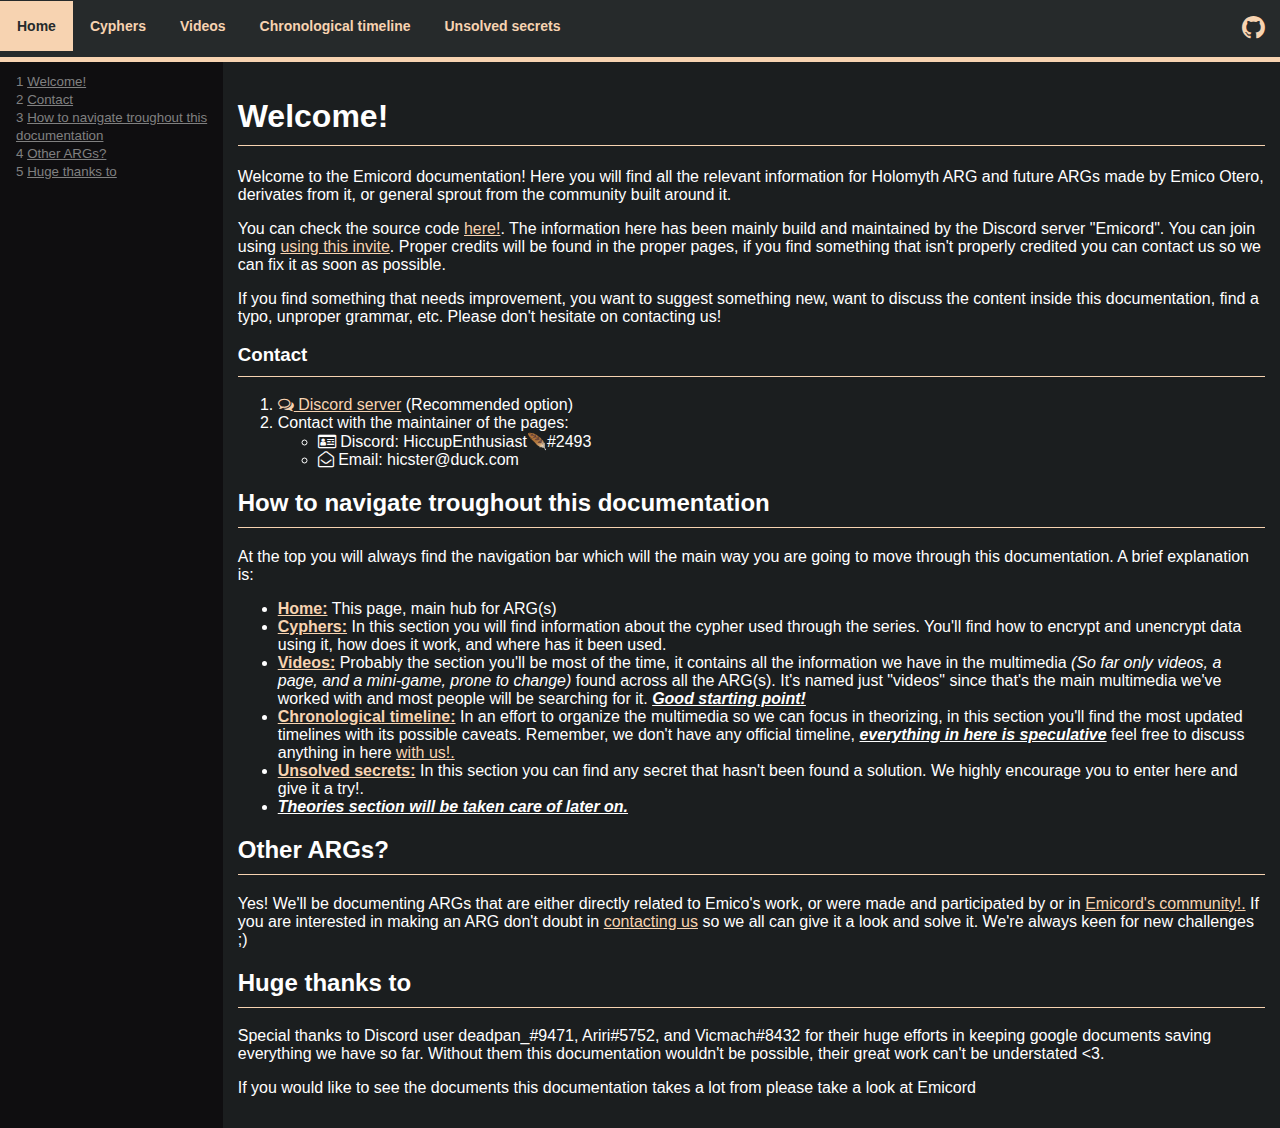
<file: index.html>
<!DOCTYPE html>
<html lang="en">
<head>
  <meta charset="UTF-8">
  <meta http-equiv="X-UA-Compatible" content="IE=edge">
  <meta name="viewport" content="width=device-width, initial-scale=1.0">
  <title>Home</title>
  <link rel="stylesheet" href="style.css">
  <link rel="stylesheet" href="fonts/font-awesome-4.7.0/css/font-awesome.min.css">
  <link rel="icon" href="./img/favicon.ico" type="image/x-icon">
</head>
<body>
  <div class="navbar">
    <ul>
      <li><a href="./index.html" class="active">Home</a></li>
      <li><a href="./cyphers.html" target="_blank">Cyphers</a></li>
      <li><a href="./videos.html" target="_blank">Videos</a></li>
      <li><a href="./chronological.html" target="_blank">Chronological timeline</a></li>
      <li><a href="./unsolved.html" target="_blank">Unsolved secrets</a></li>
    </ul>

    <!-- Dropdown for small screens-->
    <div class="dropdown">
      <button class="w-icon"><i class="fa fa-bars fa-2x"></i></button>
      <div class="content">
          <a href="./index.html">Home</a>
          <a href="./cyphers.html">Cyphers</a>
          <a href="./videos.html">Videos</a>
          <a href="./chronological.html">Chronological timeline</a>
          <a href="./unsolved.html">Unsolved</a>
      </div>
    </div>
    <button class="w-icon"><a href="https://github.com/HiccupEnthusiast/emico-arg-documentation" style="color: inherit;" target="_blank"><i class="fa fa-github fa-2x"></i></a></button>
  </div>

  <!-- ^^^^^ NAV ^^^^ -->

  <div class="main">
    <div class="sidebar">
      <ol>
        <li><a href="#welcome">Welcome!</a></li>
        <li><a href="#contact">Contact</a></li>
        <li><a href="#howtonav">How to navigate troughout this documentation</a></li>
        <li><a href="#otherargs">Other ARGs?</a></li>
        <li><a href="#thanks">Huge thanks to</a>
        </li>
      </ol>
    </div>
    <div class="content">
      <div class="welcome-container">
        <h1 id="welcome">Welcome!</a></h1>
        <p>Welcome to the Emicord documentation! Here you will find all the relevant information for Holomyth ARG and future ARGs made by Emico Otero, derivates from it, or general sprout from the community built around  it.</p>
        <p>You can check the source code <a href="https://github.com/HiccupEnthusiast/emico-arg-documentation" target="_blank">here!</a>. The information here has been mainly build and maintained by the Discord server "Emicord". You can join using <a href="https://discord.gg/WJUfBscq9P" target="_blank">using this invite</a>. Proper credits will be found in the proper pages, if you find something that isn't properly credited you can contact us so we can fix it as soon as possible.</p>
        <p>If you find something that needs improvement, you want to suggest something new, want to discuss the content inside this documentation, find a typo, unproper grammar, etc. Please don't hesitate on contacting us!</p>
        <h3 id="contact">Contact</h3>
        <ol>
          <li><a href="https://discord.gg/WJUfBscq9P" target="_blank"><i class="fa fa-comments-o" aria-hidden="true"></i> Discord server</a> (Recommended option)</li>
          <li>Contact with the maintainer of the pages: 
            <ul>
              <li><i class="fa fa-id-card-o" aria-hidden="true"></i> Discord: HiccupEnthusiast🪶#2493</li>
              <li><i class="fa fa-envelope-open-o" aria-hidden="true"></i> Email: hicster@duck.com</li>
            </ul>
          </li>
        </ol>
        <div id="howtonav">
          <h2>How to navigate troughout this documentation</h2>
          <p>At the top you will always find the navigation bar which will the main way you are going to move through this documentation. A brief explanation is:</p>
          <ul>
            <li><b><a href="./index.html">Home:</a></b> This page, main hub for ARG(s)</li>
            <li><b><a href="./cyphers.html">Cyphers:</a></b> In this section you will find information about the cypher used through the series. You'll find how to encrypt and unencrypt data using it, how does it work, and where has it been used.</li>
            <li><b><a href="./videos.html">Videos:</a></b> Probably the section you'll be most of the time, it contains all the information we have in the multimedia <i>(So far only videos, a page, and a mini-game, prone to change)</i> found across all the ARG(s). It's named just "videos" since that's the main multimedia we've worked with and most people will be searching for it. <b><i><u>Good starting point!</u></i></b></li>
            <li><b><a href="./chronological.html">Chronological timeline:</a></b> In an effort to organize the multimedia so we can focus in theorizing, in this section you'll find the most updated timelines with its possible caveats. Remember, we don't have any official timeline, <b><i><u>everything in here is speculative</u></i></b> feel free to discuss anything in here <a href="#Contact">with us!.</a></li>
            <li><b><a href="./unsolved.html">Unsolved secrets:</a></b> In this section you can find any secret that hasn't been found a solution. We highly encourage you to enter here and give it a try!.</li>
            <li><b><u><i>Theories section will be taken care of later on.</i></u></b></li>
          </ul>
        </div>
        <div class="other-args">
          <h2 id="otherargs">Other ARGs?</h2>
          <p>Yes! We'll be documenting ARGs that are either directly related to Emico's work, or were made and participated by or in <a href="https://discord.gg/WJUfBscq9P" target="_blank">Emicord's community!.</a> If you are interested in making an ARG don't doubt in <a href="#contact">contacting us</a> so we all can give it a look and solve it. We're always keen for new challenges ;)</p>
        </div>
      </div>
      <div class="thanks">  
        <h2 id="thanks">Huge thanks to</h2>
        <p>Special thanks to Discord user deadpan_#9471, Ariri#5752, and Vicmach#8432 for their huge efforts in keeping google documents saving everything we have so far. Without them this documentation wouldn't be possible, their great work can't be understated <3.</p>
        <p>If you would like to see the documents this documentation takes a lot from please take a look at Emicord</p>
      </div>
    </div>
  </div>
</body>
</html>
</file>
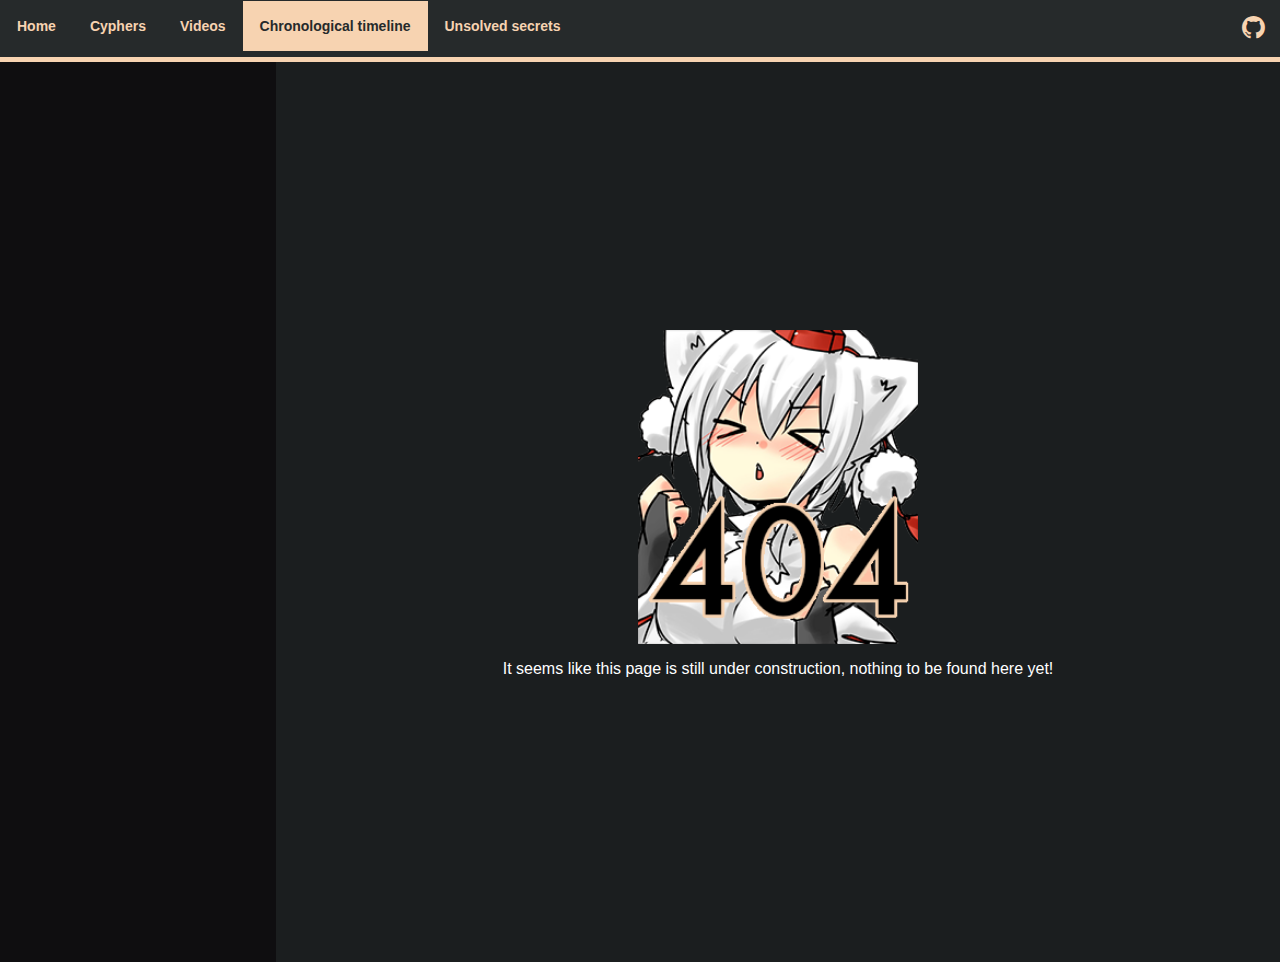
<file: chronological.html>
<!DOCTYPE html>
<html lang="en">
<head>
  <meta charset="UTF-8">
  <meta http-equiv="X-UA-Compatible" content="IE=edge">
  <meta name="viewport" content="width=device-width, initial-scale=1.0">
  <title>Video Chronology</title>
  <link rel="stylesheet" href="style.css">
  <link rel="stylesheet" href="fonts/font-awesome-4.7.0/css/font-awesome.min.css">
  <link rel="icon" href="./img/favicon.ico" type="image/x-icon">
</head>
<body>
  <div class="navbar">
    <ul>
      <li><a href="./index.html" target="_blank">Home</a></li>
      <li><a href="./cyphers.html" target="_blank">Cyphers</a></li>
      <li><a href="./videos.html" target="_blank">Videos</a></li>
      <li><a href="./chronological.html" class="active">Chronological timeline</a></li>
      <li><a href="./unsolved.html" target="_blank">Unsolved secrets</a></li>
    </ul>
    
    <!-- Dropdown for small screens-->
    <div class="dropdown">
      <button class="w-icon"><i class="fa fa-bars fa-2x"></i></button>
      <div class="content">
          <a href="./index.html">Home</a>
          <a href="./cyphers.html">Cyphers</a>
          <a href="./videos.html">Videos</a>
          <a href="./chronological.html">Chronological timeline</a>
          <a href="./unsolved.html">Unsolved</a>
      </div>
    </div>
    <button class="w-icon"><a href="https://github.com/HiccupEnthusiast/emico-arg-documentation" style="color: inherit;" target="_blank"><i class="fa fa-github fa-2x"></i></a></button>  </div>

    <!-- ^^^^^ NAV ^^^^^ -->

    <div class="main">
      <div class="sidebar">
        <ol>
    
        </ol>
      </div>
      <div class="wip">
        <img src="img/notfound.png" alt="page not found">
        <p>It seems like this page is still under construction, nothing to be found here yet!</p>
      </div>
    </div>
</body>
</html>
</file>
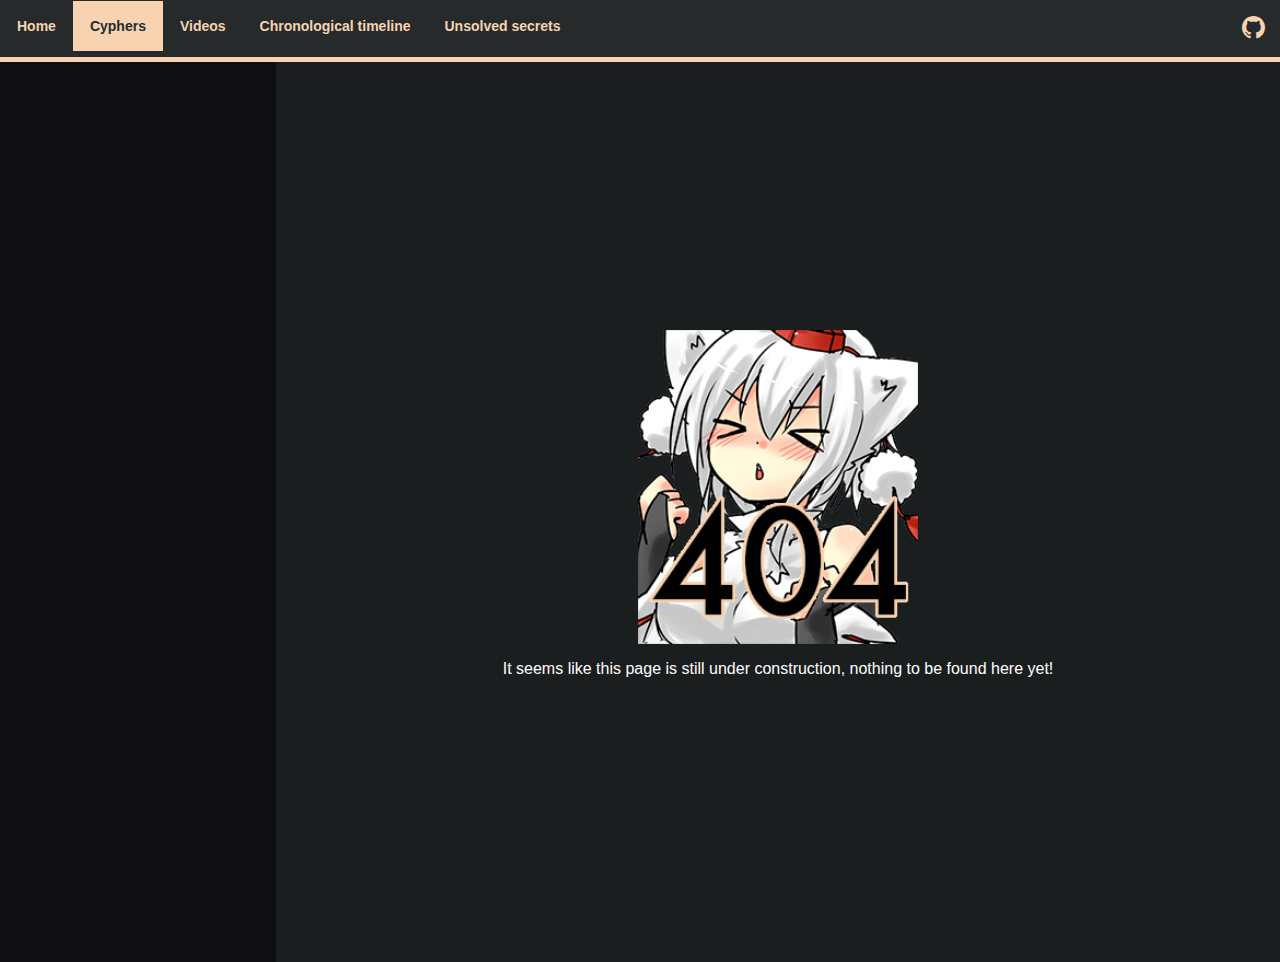
<file: cyphers.html>
<!DOCTYPE html>
<html lang="en">
<head>
  <meta charset="UTF-8">
  <meta http-equiv="X-UA-Compatible" content="IE=edge">
  <meta name="viewport" content="width=device-width, initial-scale=1.0">
  <title>Solved Cyphers</title>
  <link rel="stylesheet" href="style.css">
  <link rel="stylesheet" href="fonts/font-awesome-4.7.0/css/font-awesome.min.css">
  <link rel="icon" href="./img/favicon.ico" type="image/x-icon">
</head>
<body>
  <div class="navbar">
    <ul>
      <li><a href="./index.html" target="_blank">Home</a></li>
      <li><a href="./cyphers.html" class="active">Cyphers</a></li>
      <li><a href="./videos.html" target="_blank">Videos</a></li>
      <li><a href="./chronological.html" target="_blank">Chronological timeline</a></li>
      <li><a href="./unsolved.html" target="_blank">Unsolved secrets</a></li>
    </ul>

    <!-- Dropdown for small screens-->
    <div class="dropdown">
      <button class="w-icon"><i class="fa fa-bars fa-2x"></i></button>
      <div class="content">
          <a href="./index.html">Home</a>
          <a href="./cyphers.html">Cyphers</a>
          <a href="./videos.html">Videos</a>
          <a href="./chronological.html">Chronological timeline</a>
          <a href="./unsolved.html">Unsolved</a>
      </div>
    </div>
    <button class="w-icon"><a href="https://github.com/HiccupEnthusiast/emico-arg-documentation" style="color: inherit;" target="_blank"><i class="fa fa-github fa-2x"></i></a></button>  </div>

    <!-- ^^^^^ NAV ^^^^^ -->

    <div class="main">
      <div class="sidebar">
        <ol>
    
        </ol>
      </div>
      <div class="wip">
        <img src="img/notfound.png" alt="page not found">
        <p>It seems like this page is still under construction, nothing to be found here yet!</p>
      </div>
    </div>
</body>
</html>
</file>
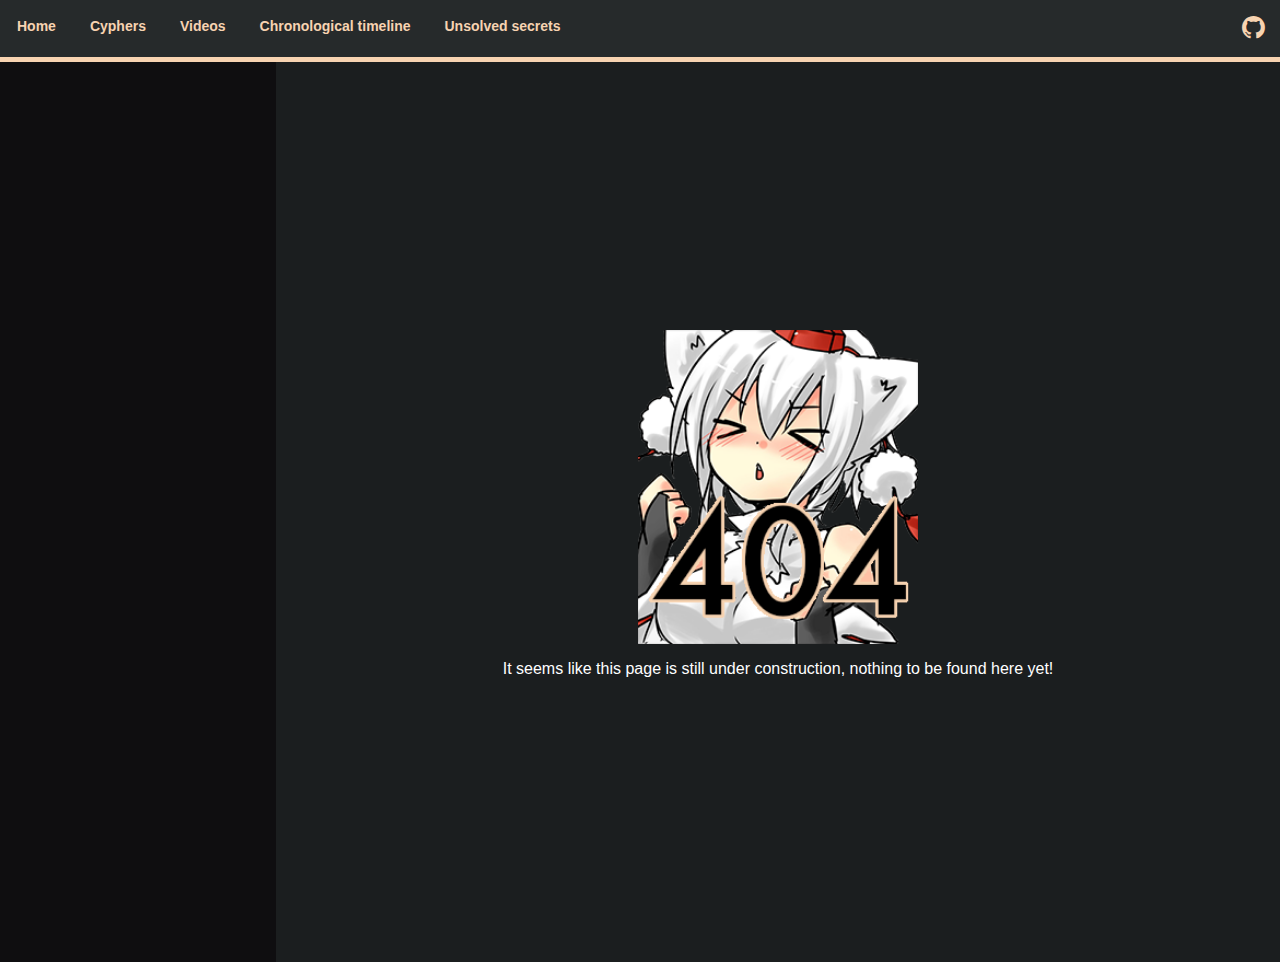
<file: template.html>
<!DOCTYPE html>
<html lang="en">
<head>
  <meta charset="UTF-8">
  <meta http-equiv="X-UA-Compatible" content="IE=edge">
  <meta name="viewport" content="width=device-width, initial-scale=1.0">
  <title>Template</title>
  <link rel="stylesheet" href="style.css">
  <link rel="stylesheet" href="fonts/font-awesome-4.7.0/css/font-awesome.min.css">
  <link rel="icon" href="./img/favicon.ico" type="image/x-icon">
</head>
<body>
  <div class="navbar">
    <ul>
      <li><a href="./index.html" target="_blank">Home</a></li>
      <li><a href="./cyphers.html" target="_blank">Cyphers</a></li>
      <li><a href="./videos.html" target="_blank">Videos</a></li>
      <li><a href="./chronological.html" target="_blank">Chronological timeline</a></li>
      <li><a href="./unsolved.html" target="_blank">Unsolved secrets</a></li>
    </ul>

    <!-- Dropdown for small screens-->
    <div class="dropdown">
      <button class="w-icon"><i class="fa fa-bars fa-2x"></i></button>
      <div class="content">
          <a href="./index.html">Home</a>
          <a href="./cyphers.html">Cyphers</a>
          <a href="./videos.html">Videos</a>
          <a href="./chronological.html">Chronological timeline</a>
          <a href="./unsolved.html">Unsolved secrets</a>
      </div>
    </div>
    <button class="w-icon"><a href="https://github.com/HiccupEnthusiast/emico-arg-documentation" style="color: inherit;" target="_blank"><i class="fa fa-github fa-2x"></i></a></button>  </div>

    <!-- ^^^^^ NAV ^^^^^ -->

    <div class="main">
      <div class="sidebar">
        <ol>
    
        </ol>
      </div>
      <div class="wip">
        <img src="img/notfound.png" alt="page not found">
        <p>It seems like this page is still under construction, nothing to be found here yet!</p>
      </div>
    </div>
</body>
</html>
</file>
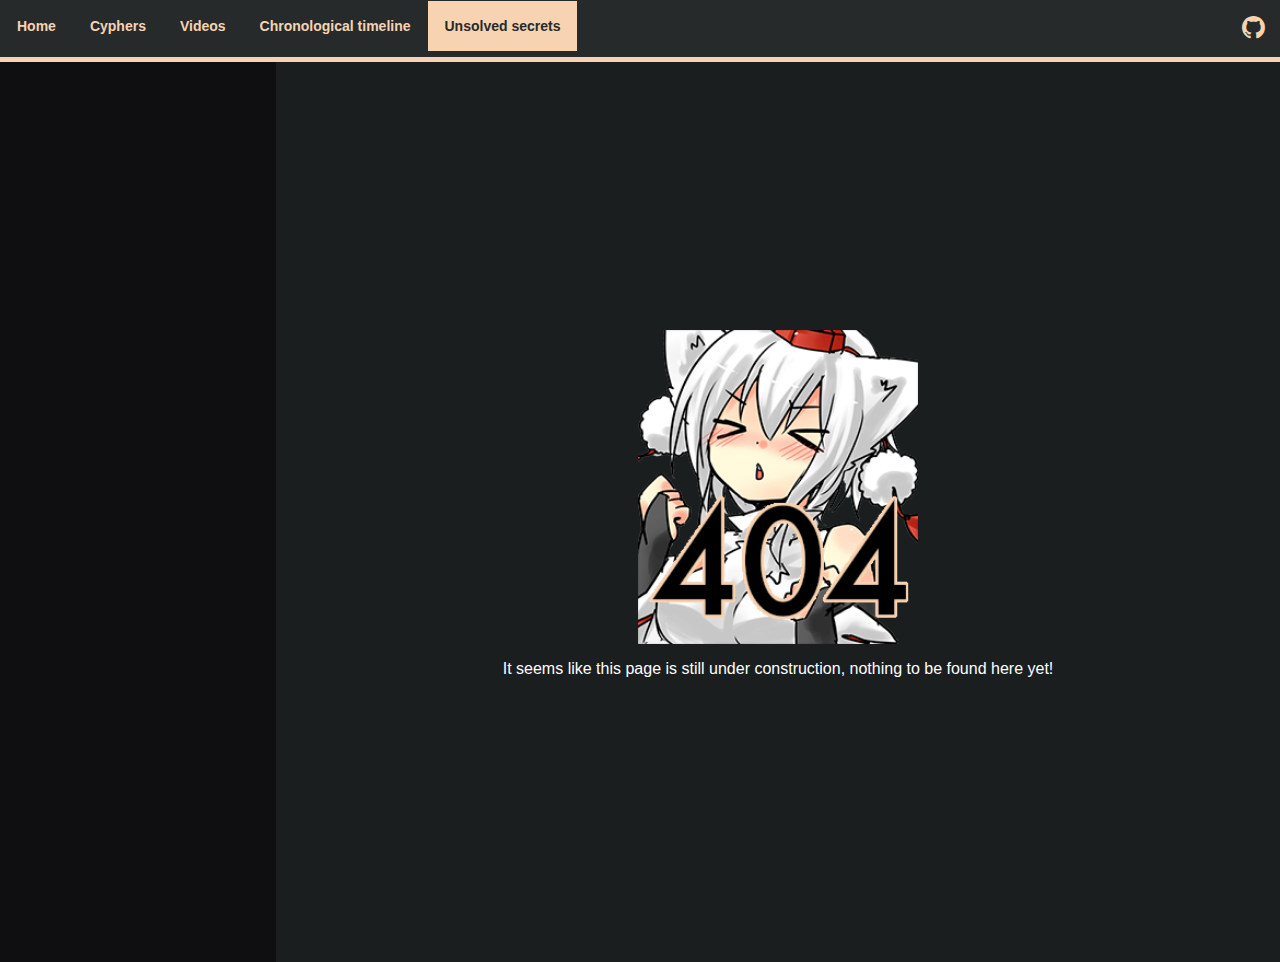
<file: unsolved.html>
<!DOCTYPE html>
<html lang="en">
<head>
  <meta charset="UTF-8">
  <meta http-equiv="X-UA-Compatible" content="IE=edge">
  <meta name="viewport" content="width=device-width, initial-scale=1.0">
  <title>Unsolved secrets</title>
  <link rel="stylesheet" href="style.css">
  <link rel="stylesheet" href="fonts/font-awesome-4.7.0/css/font-awesome.min.css">
  <link rel="icon" href="./img/favicon.ico" type="image/x-icon">
</head>
<body>
  <div class="navbar">
    <ul>
      <li><a href="./index.html" target="_blank">Home</a></li>
      <li><a href="./cyphers.html" target="_blank">Cyphers</a></li>
      <li><a href="./videos.html" target="_blank">Videos</a></li>
      <li><a href="./chronological.html" target="_blank">Chronological timeline</a></li>
      <li><a href="./unsolved.html" class="active">Unsolved secrets</a></li>
    </ul>

    <!-- Dropdown for small screens-->
    <div class="dropdown">
      <button class="w-icon"><i class="fa fa-bars fa-2x"></i></button>
      <div class="content">
          <a href="./index.html">Home</a>
          <a href="./cyphers.html">Cyphers</a>
          <a href="./videos.html">Videos</a>
          <a href="./chronological.html">Chronological timeline</a>
          <a href="./unsolved.html">Unsolved secrets</a>
      </div>
    </div>
    <button class="w-icon"><a href="https://github.com/HiccupEnthusiast/emico-arg-documentation" style="color: inherit;" target="_blank"><i class="fa fa-github fa-2x"></i></a></button>  </div>

    <!-- ^^^^^ NAV ^^^^^ -->

    <div class="main">
      <div class="sidebar">
        <ol>
    
        </ol>
      </div>
      <div class="wip">
        <img src="img/notfound.png" alt="page not found">
        <p>It seems like this page is still under construction, nothing to be found here yet!</p>
      </div>
    </div>
</body>
</html>
</file>
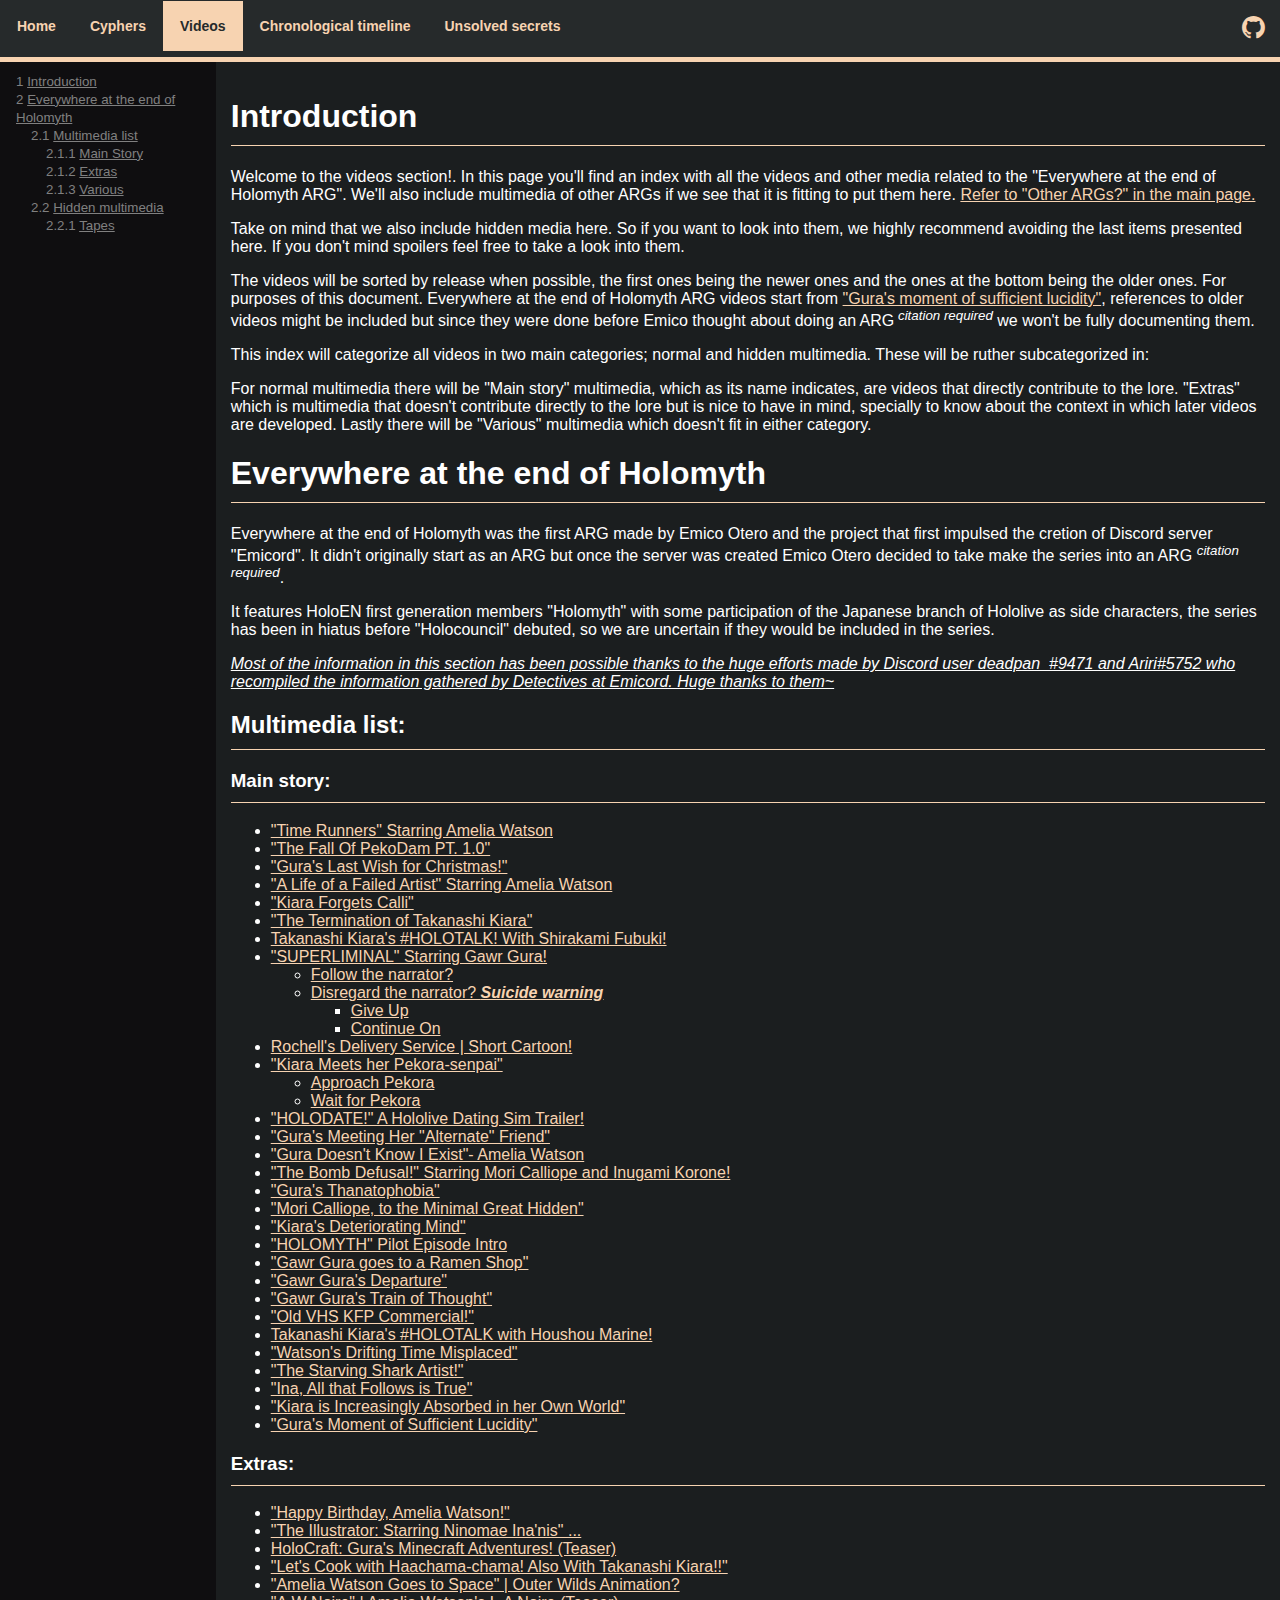
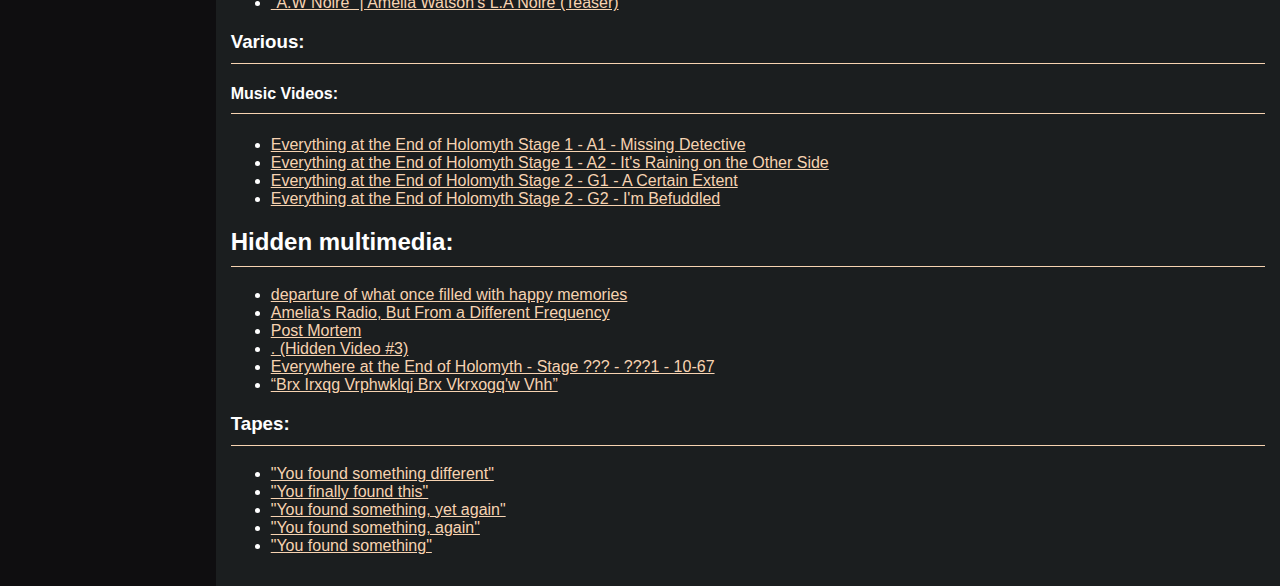
<file: videos.html>
<!DOCTYPE html>
<html lang="en">
<head>
  <meta charset="UTF-8">
  <meta http-equiv="X-UA-Compatible" content="IE=edge">
  <meta name="viewport" content="width=device-width, initial-scale=1.0">
  <title>Videos</title>
  <link rel="stylesheet" href="style.css">
  <link rel="stylesheet" href="fonts/font-awesome-4.7.0/css/font-awesome.min.css">
  <link rel="icon" href="./img/favicon.ico" type="image/x-icon">
</head>
<body>
  <div class="navbar">
    <ul>
      <li><a href="./index.html" target="_blank">Home</a></li>
      <li><a href="./cyphers.html" target="_blank">Cyphers</a></li>
      <li><a href="./videos.html" class="active">Videos</a></li>
      <li><a href="./chronological.html" target="_blank">Chronological timeline</a></li>
      <li><a href="./unsolved.html" target="_blank">Unsolved secrets</a></li>
    </ul>
    <!-- Dropdown for small screens-->
    <div class="dropdown">
      <button class="w-icon"><i class="fa fa-bars fa-2x"></i></button>
      <div class="content">
          <a href="./index.html">Home</a>
          <a href="./cyphers.html">Cyphers</a>
          <a href="./videos.html">Videos</a>
          <a href="./chronological.html">Chronological timeline</a>
          <a href="./unsolved.html">Unsolved secrets</a>
      </div>
    </div>
    <button class="w-icon"><a href="https://github.com/HiccupEnthusiast/emico-arg-documentation" style="color: inherit;" target="_blank"><i class="fa fa-github fa-2x"></i></a></button>  </div>

    <!-- ^^^^^ NAV ^^^^^ -->

    <div class="main">
      <div class="sidebar">
        <ol>
          <li><a href="#intro">Introduction</a></li>
          <li><a href="#eateoh">Everywhere at the end of Holomyth</a>
            <ol>
              <li><a href="#multimedia-list">Multimedia list</a>
                <ol>
                  <li><a href="#main-story">Main Story</a></li>
                  <li><a href="#extras">Extras</a></li>
                  <li><a href="#various">Various</a></li>
                </ol>
              </li>
              <li><a href="#hidden-multimedia">Hidden multimedia</a>
              <ol>
                <li><a href="#tapes">Tapes</a></li>
              </ol>
            </li>
            </ol>
        </ol>
      </div>
      <div class="content">
        <div class="intro">
          <h1 id="intro">Introduction</h1>
          <p>Welcome to the videos section!. In this page you'll find an index with all the videos and other media related to the "Everywhere at the end of Holomyth ARG". We'll also include multimedia of other ARGs if we see that it is fitting to put them here. <a href="./index.html#otherargs" target="_blank">Refer to "Other ARGs?" in the main page.</a></p>
          <p>Take on mind that we also include hidden media here. So if you want to look into them, we highly recommend avoiding the last items presented here. If you don't mind spoilers feel free to take a look into them.</p>
          <p>The videos will be sorted by release when possible, the first ones being the newer ones and the ones at the bottom being the older ones. For purposes of this document. Everywhere at the end of Holomyth ARG videos start from <a href="./videos/sufficient-lucidity.html" target="_blank">"Gura's moment of sufficient lucidity"</a>, references to older videos might be included but since they were done before Emico thought about doing an ARG<sup><i> citation required</i></sup> we won't be fully documenting them.</p>
          <p>This index will categorize all videos in two main categories; normal and hidden multimedia. These will be ruther subcategorized in: 
          </p>
          <p>For normal multimedia there will be "Main story" multimedia, which as its name indicates, are videos that directly contribute to the lore. "Extras" which is multimedia that doesn't contribute directly to the lore but is nice to have in mind, specially to know about the context in which later videos are developed. Lastly there will be "Various" multimedia which doesn't fit in either category.</p>
        </div>
        <div class="eateoh">
          <h1 id="eateoh">Everywhere at the end of Holomyth</h1>
          <p>Everywhere at the end of Holomyth was the first ARG made by Emico Otero and the project that first impulsed the cretion of Discord server "Emicord". It didn't originally start as an ARG but once the server was created Emico Otero decided to take make the series into an ARG <sup><i>citation required</i></sup>.</p>
          <p>It features HoloEN first generation members "Holomyth" with some participation of the Japanese branch of Hololive as side characters, the series has been in hiatus before "Holocouncil" debuted, so we are uncertain if they would be included in the series.</p>
          <p><u><i>Most of the information in this section has been possible thanks to the huge efforts made by Discord user deadpan_#9471 and Ariri#5752 who recompiled the information gathered by Detectives at Emicord. Huge thanks to them~</i></u></p>
          <div class="multimedia-list">
            <h2 id="multimedia-list">Multimedia list: </h2>
            <h3 id="main-story">Main story: </h3>
            <ul>
              <li><a href="./videos/time-runners.html" target="_blank">"Time Runners" Starring Amelia Watson</a></a></li>
              <li><a href="./videos/pekodam-1.html" target="_blank">"The Fall Of PekoDam PT. 1.0"</a></a></li>
              <li><a href="./videos/gura-last-wish.html" target="_blank">"Gura's Last Wish for Christmas!"</a></li>
              <li><a href="./videos/failed-artist.html" target="_blank">"A Life of a Failed Artist" Starring Amelia Watson</a></li>
              <li><a href="./videos/kiara-forgets-calli.html" target="_blank">"Kiara Forgets Calli"</a></li>
              <li><a href="./videos/termination-of-kiara.html" target="_blank">"The Termination of Takanashi Kiara"</a></li>
              <li><a href="./videos/holotalk-2.html" target="_blank">Takanashi Kiara's #HOLOTALK! With Shirakami Fubuki!</a></li>
              <li><a href="./videos/superliminal.html" target="_blank">"SUPERLIMINAL" Starring Gawr Gura!</a>
                <ul>
                  <li><a href="./videos/follow-the-narrator.html" target="_blank">Follow the narrator?</a></li>
                  <li><a href="./videos/disregard-narrator.html" target="_blank">Disregard the narrator? <b><u><i>Suicide warning</i></u></b></a>
                  <ul>
                    <li><a href="./videos/give-up.html" target="_blank">Give Up</a></li>
                    <li><a href="./videos/continue-on.html" target="_blank">Continue On</a></li>
                  </ul></li>
                </ul></li>
              <li><a href="./videos/rochel-delivery.html" target="_blank">Rochell's Delivery Service | Short Cartoon! </a></li>
              <li><a href="./videos/kiara-meets-pekora.html" target="_blank">"Kiara Meets her Pekora-senpai"</a>
                <ul>
                  <li><a href="./videos/approach-pekora.html" target="_blank">Approach Pekora</a></li>
                  <li><a href="./videos/wait-for-pekora.html" target="_blank">Wait for Pekora</a></li>
                </ul></li>
              <li><a href="./videos/holodate.html" target="_blank">"HOLODATE!" A Hololive Dating Sim Trailer!</a></li>
              <li><a href="./videos/gura-meets-alt-friend.html" target="_blank">"Gura's Meeting Her "Alternate" Friend"</a></li>
              <li><a href="./videos/gura-doesnt-know-i-exist.html" target="_blank">"Gura Doesn't Know I Exist"- Amelia Watson</a></li>
              <li><a href="./videos/bomb-defusal.html" target="_blank">"The Bomb Defusal!" Starring Mori Calliope and Inugami Korone!</a></li>
              <li><a href="./videos/thanatophia.html" target="_blank">"Gura's Thanatophobia"</a></li>
              <li><a href="./videos/minimal-great-hidden.html" target="_blank">"Mori Calliope, to the Minimal Great Hidden"</a></li>
              <li><a href="./videos/deteriorating-mind.html" target="_blank">"Kiara's Deteriorating Mind"</a></li>
              <li><a href="./videos/pilot-episode.html" target="_blank">"HOLOMYTH" Pilot Episode Intro</a></li>
              <li><a href="./videos/ramen-shop.html" target="_blank">"Gawr Gura goes to a Ramen Shop"</a></li>
              <li><a href="./videos/gura-departure.html" target="_blank">"Gawr Gura's Departure"</a></li>
              <li><a href="./videos/train-of-thought.html" target="_blank">"Gawr Gura's Train of Thought"</a></li>
              <li><a href="./videos/kfp-commercial.html" target="_blank">"Old VHS KFP Commercial!"</a></li>
              <li><a href="./videos/holotalk-1.html" target="_blank">Takanashi Kiara's #HOLOTALK with Houshou Marine!</a></li>
              <li><a href="./videos/drifting-time.html" target="_blank">"Watson's Drifting Time Misplaced"</a></li>
              <li><a href="./videos/starving-artist.html" target="_blank">"The Starving Shark Artist!"</a></li>
              <li><a href="./videos/all-that-follows-is-true.html" target="_blank">"Ina, All that Follows is True"</a></li>
              <li><a href="./videos/absorved-in-her-own-world.html" target="_blank">"Kiara is Increasingly Absorbed in her Own World"</a></li>
              <li><a href="./videos/sufficient-lucidity.html" target="_blank">"Gura's Moment of Sufficient Lucidity"</a></li>
            </ul>
            <h3 id="extras">Extras: </h3>
            <ul>
              <li><a href="./videos/happy-birthday.html" target="_blank">"Happy Birthday, Amelia Watson!"</a></li>
              <li><a href="./videos/the-illustrator.html" target="_blank">"The Illustrator: Starring Ninomae Ina'nis" ...</a></li>
              <li><a href="./videos/holocraft.html" target="_blank">HoloCraft: Gura's Minecraft Adventures! (Teaser)</a></li>
              <li><a href="./videos/cooking-with-haachama.html" target="_blank">"Let's Cook with Haachama-chama! Also With Takanashi Kiara!!"</a></li>
              <li><a href="./videos/outer-wilds.html" target="_blank">"Amelia Watson Goes to Space" | Outer Wilds Animation?</a></li>
              <li><a href="./videos/aw-noire.html" target="_blank">"A.W Noire" | Amelia Watson's L.A Noire (Teaser)</a></li>
            </ul>
            <h3 id="various">Various: </h3>
            <h4 id="music">Music Videos: </h4>
            <ul>
              <li><a href="./videos/eateoh-stage1-a1.html" target="_blank">Everything at the End of Holomyth Stage 1 - A1 - Missing Detective</a></li>
              <li><a href="./videos/eateoh-stage1-a2.html" target="_blank">Everything at the End of Holomyth Stage 1 - A2 - It's Raining on the Other Side</a></li>
              <li><a href="./videos/eateoh-stage2-g1.html" target="_blank">Everything at the End of Holomyth Stage 2 - G1 - A Certain Extent</a></li>
              <li><a href="./videos/eateoh-stage2-g2.html" target="_blank">Everything at the End of Holomyth Stage 2 - G2 - I'm Befuddled</a></li>
            </ul>
          </div>
          <div class="hidden-multimedia">
            <h2 id="hidden-multimedia">Hidden multimedia: </h2>
            <ul>
              <li><a href="./videos/departure.html" target="_blank">departure of what once filled with happy memories</a></li>
              <li><a href="./videos/radio-from-different.html" target="_blank">Amelia's Radio, But From a Different Frequency </a></li>
              <li><a href="./videos/post-mortem.html" target="_blank">Post Mortem</a></li>
              <li><a href="./videos/dot-hidden-video.html" target="_blank">. (Hidden Video #3)</a></li>
              <li><a href="./videos/eateoh-10-67.html" target="_blank">Everywhere at the End of Holomyth - Stage ??? - ???1 - 10-67</a></li>
              <li><a href="./videos/something-you-shouldnt-see.html" target="_blank">“Brx Irxqg Vrphwklqj Brx Vkrxogq'w Vhh”</a></li>
            </ul>
            <h3 id="tapes">Tapes: </h3>
            <ul>
              <li><a href="./videos/something-different.html" target="_blank">"You found something different"</a></li>
              <li><a href="./videos/finally-found.html" target="_blank">"You finally found this"</a></li>
              <li><a href="./videos/something-yet-again.html" target="_blank">"You found something, yet again"</a></li>
              <li><a href="./videos/something-again.html" target="_blank">"You found something, again"</a></li>
              <li><a href="./videos/something.html" target="_blank">"You found something"</a></li>
            </ul>
          </div>
        </div>
      </div>
    </div>
</body>
</html>
</file>
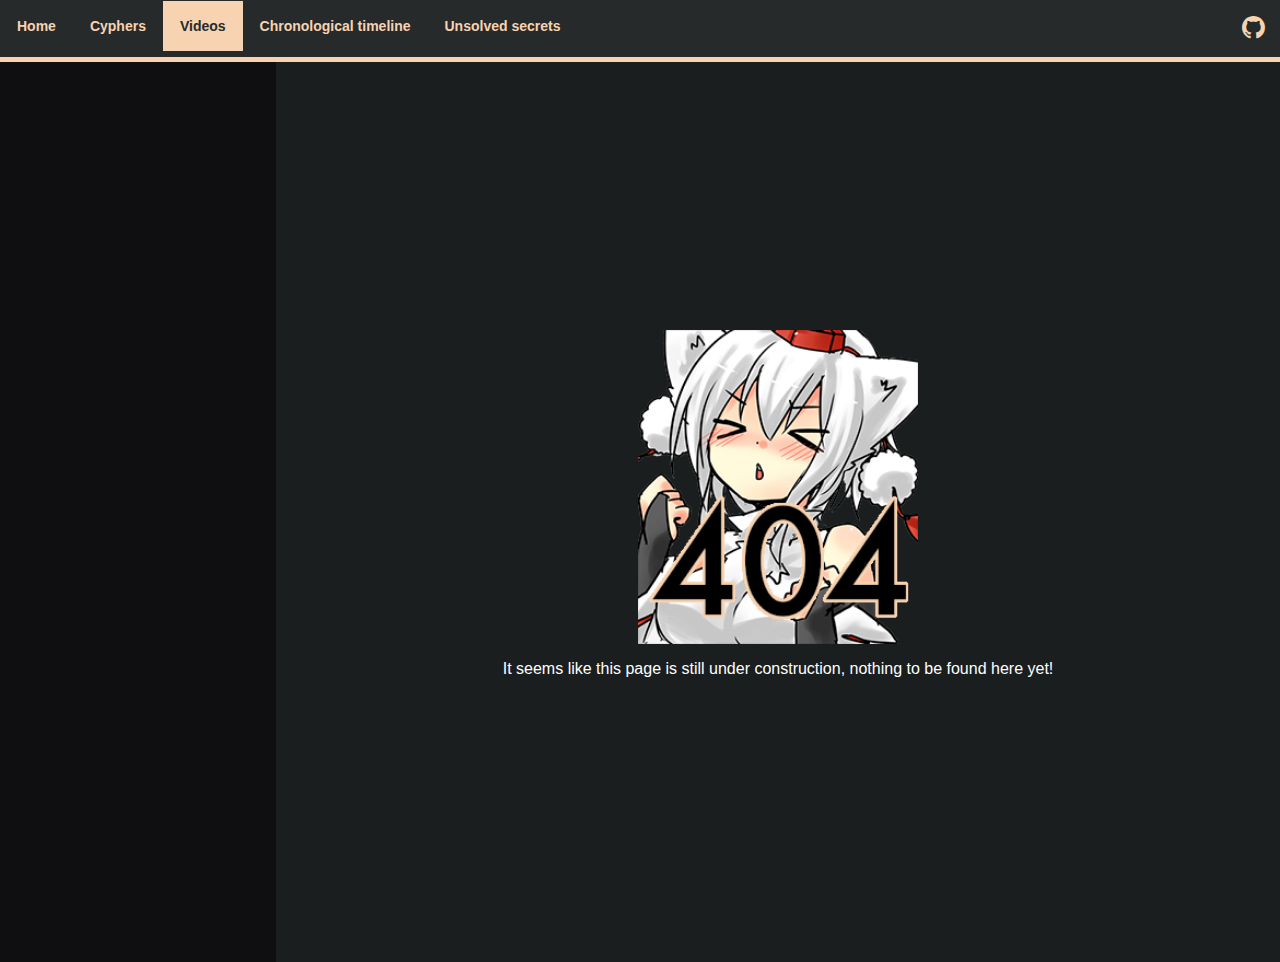
<file: videos/absorved-in-her-own-world.html>
<!DOCTYPE html>
<html lang="en">
<head>
  <meta charset="UTF-8">
  <meta http-equiv="X-UA-Compatible" content="IE=edge">
  <meta name="viewport" content="width=device-width, initial-scale=1.0">
  <title>Template</title>
  <link rel="stylesheet" href="../style.css">
  <link rel="stylesheet" href="../fonts/font-awesome-4.7.0/css/font-awesome.min.css">
  <link rel="icon" href="../img/favicon.ico" type="image/x-icon">
</head>
<body>
  <div class="navbar">
    <ul>
      <li><a href="../index.html" target="_blank">Home</a></li>
      <li><a href="../cyphers.html" target="_blank">Cyphers</a></li>
      <li><a href="../videos.html" class="active">Videos</a></li>
      <li><a href="../chronological.html" target="_blank">Chronological timeline</a></li>
      <li><a href="../unsolved.html" target="_blank">Unsolved secrets</a></li>
    </ul>

    <!-- Dropdown for small screens-->
    <div class="dropdown">
      <button class="w-icon"><i class="fa fa-bars fa-2x"></i></button>
      <div class="content">
          <a href="../index.html">Home</a>
          <a href="../cyphers.html">Cyphers</a>
          <a href="../videos.html">Videos</a>
          <a href="../chronological.html">Chronological timeline</a>
          <a href="../unsolved.html">Unsolved secrets</a>
      </div>
    </div>
    <button class="w-icon"><a href="https://github.com/HiccupEnthusiast/emico-arg-documentation" style="color: inherit;" target="_blank"><i class="fa fa-github fa-2x"></i></a></button>  </div>

    <!-- ^^^^^ NAV ^^^^^ -->

    <div class="main">
      <div class="sidebar">
        <ol>
    
        </ol>
      </div>
      <div class="wip">
        <img src="../img/notfound.png" alt="page not found">
        <p>It seems like this page is still under construction, nothing to be found here yet!</p>
      </div>
    </div>
</body>
</html>
</file>
<file: style.css>
:root {
    --light-gray: #262a2b;
    --gray: #1B1E1F;
    --dark-gray: #0f0e10; 
    --accent-color: #f7d3b1;
}

.wip {
    display: flex;
    flex-direction: column;
    justify-content: center;
    align-items: center;
    flex: 1;
}
.wip img {
    width: 280px;
    height: auto;
}


body {
    margin: 0;
    font-family: sans-serif;
    background-color: var(--gray);
    color: white;
}
h1, h2, h3, h4 {
    border-bottom: 1px var(--accent-color) solid;
    padding-bottom: 10px;
}



/* Navigation bar start */
.navbar {
    display: flex;
    justify-content: space-between;
    background-color: var(--light-gray);
    margin: 0;
    border-bottom: 5px var(--accent-color) solid;
    top: 0;
    width: 100%;
}
.navbar ul {
    display: flex;
    list-style: none;
    padding: 17px;
    padding-left: 0;
    margin: 0;
}
.navbar ul a, .dropdown .content a {
    background-color: var(--light-gray);
    padding: 17px;
    text-decoration: none;
    color: var(--accent-color);
    font-size: 14px;
    font-weight: bold;    
}
.navbar li {
    flex-shrink: 0;
}
.active, .navbar a:hover, button.w-icon:hover, .dropdown .content a:hover {
    background-color: var(--accent-color) !important;
    color: var(--light-gray) !important;
}

/* Dropdown for small screens */
button.w-icon {
    color: var(--accent-color);
    padding: 0px;
    border: none;
    outline: none;
    background-color: inherit;
    padding: 15px;
}
.dropdown .content {
    display: none;
    position: absolute;
}
.dropdown:hover .content {
    display: flex;
    flex-direction: column;
}
/* Navigation bar end */

.main {
    display: flex;
    min-height: 100vh;
}

.content {
    padding: 15px;
    flex-shrink: 3;
}
.content a {
    color: var(--accent-color);
}
.imgwfooter {
    display: flex;
    flex-direction: column;
    align-items: center;
    padding: 7px;
    border: var(--light-gray) 1px solid;
    border-radius: 2%;
}
.imgwfooter p {
    font-style: italic;
    text-align: center;
    margin: 0;
    padding: 5px 15px;
    color: gray;
    font-size: small;
}

/* Sidebar start */
.sidebar {
    background-color: var(--dark-gray);
    width: 274px;
    padding: 10px 1px;
}
.sidebar ol {
    margin: 0;
    counter-reset: item;
    padding-left: 15px;
}
.sidebar ol>li {
    display: block;
}
.sidebar ol>li:before {
    content: counters(item, ".") " "; 
    counter-increment: item;
}
.sidebar a, .sidebar ol>li:before {
    color: gray;
    font-size: smaller;
}
/* Sidebar end */

.block {
    display: flex;
    margin: 50px 0px;
    gap: 20px;
}
.column-block {
    display: flex;
    flex-direction: column;
}
.disclaimer {
    background-color: #0f0e10;
    margin: 0px auto;
    width: 80%;
    border: var(--light-gray) 2px solid;
    border-radius: 2%;
    display: flex;
    justify-content: flex-start;
    align-items: center;
    flex-direction: column;
    padding: 50px;
    padding-top: 10px;
    height: 100px;
}
.disclaimer h3 {
    width: 100%;
    text-align: center;
}



@media (min-width: 100px) and (max-width: 599px) {
    .navbar ul {
        display: none;
    }
    .main {
        flex-direction: column;
    }
    .sidebar {
        width: 100vw;
    }
    .block {
        flex-direction: column;
    }
    .imgwfooter img {
        width: 80vw;
    }
}

@media (min-width: 600px) and (max-width: 4000px) {
    .dropdown {
        display: none;
    }
}
</file>
